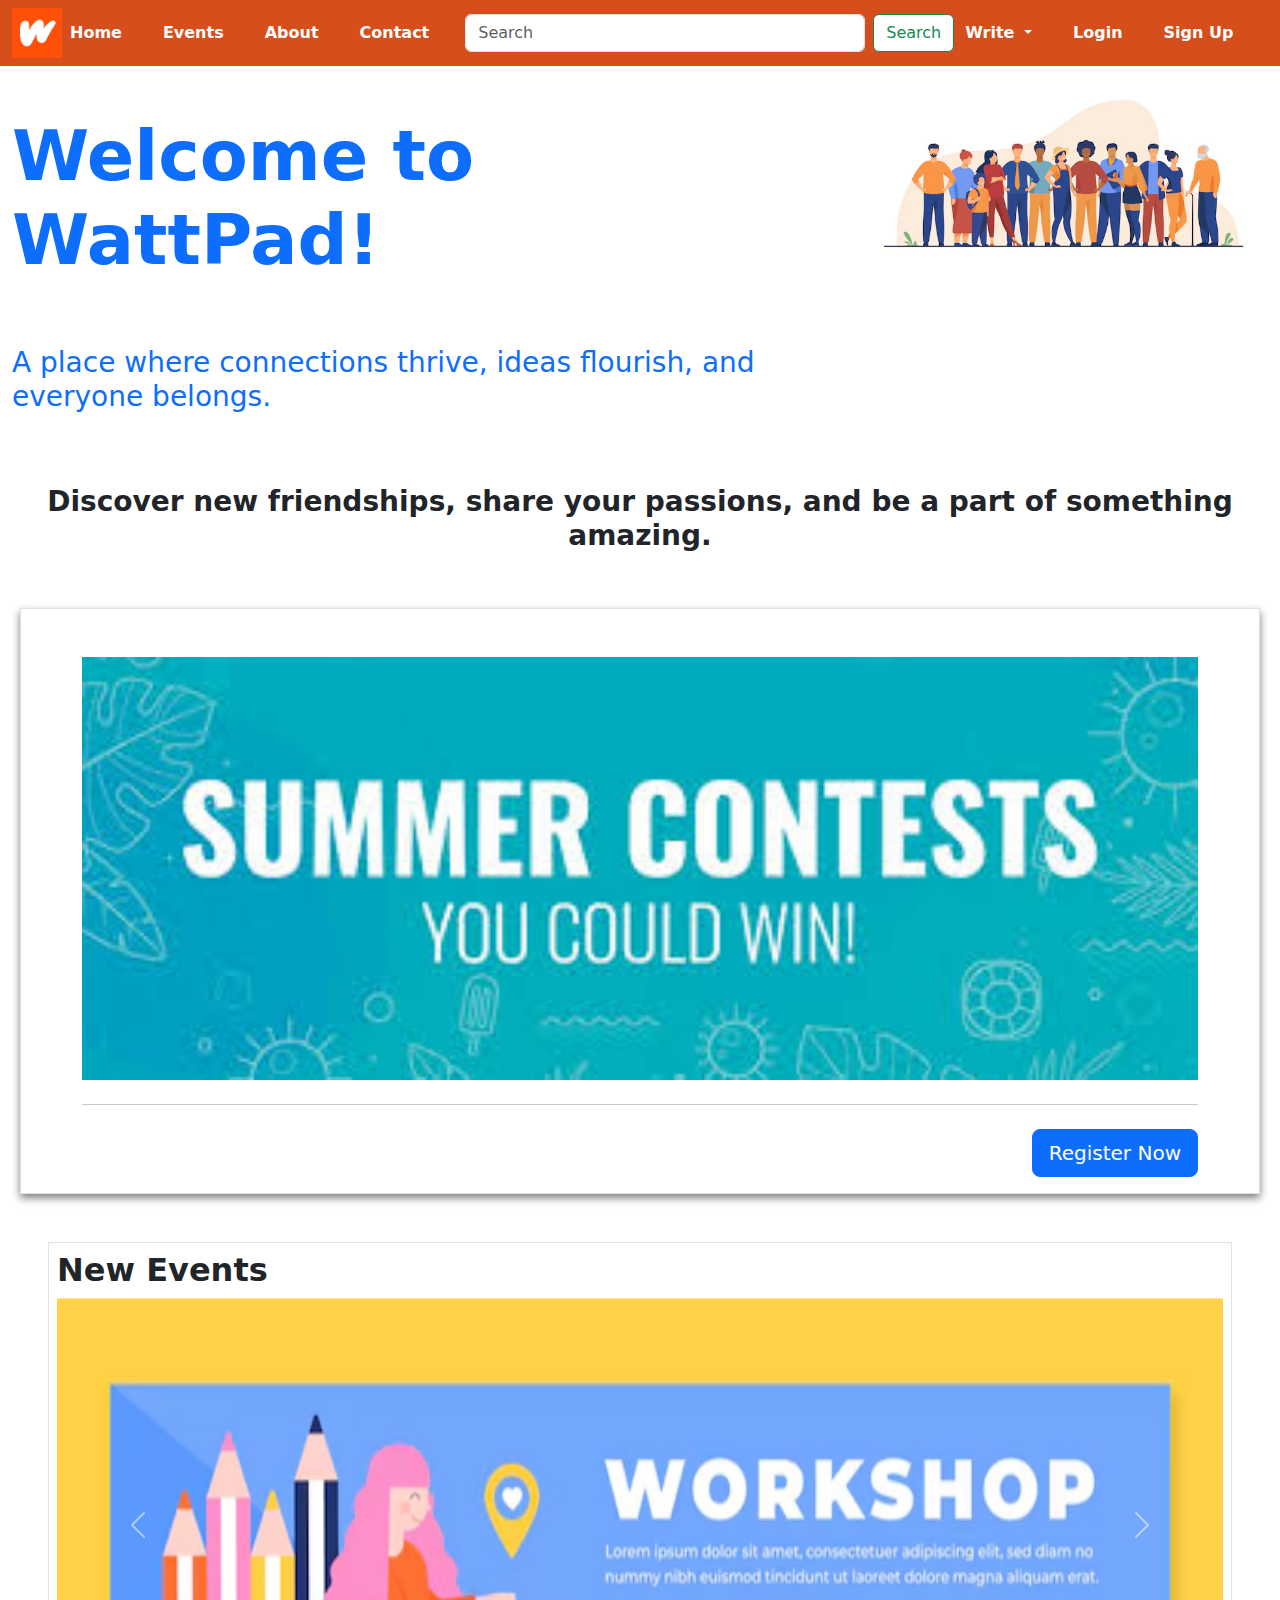
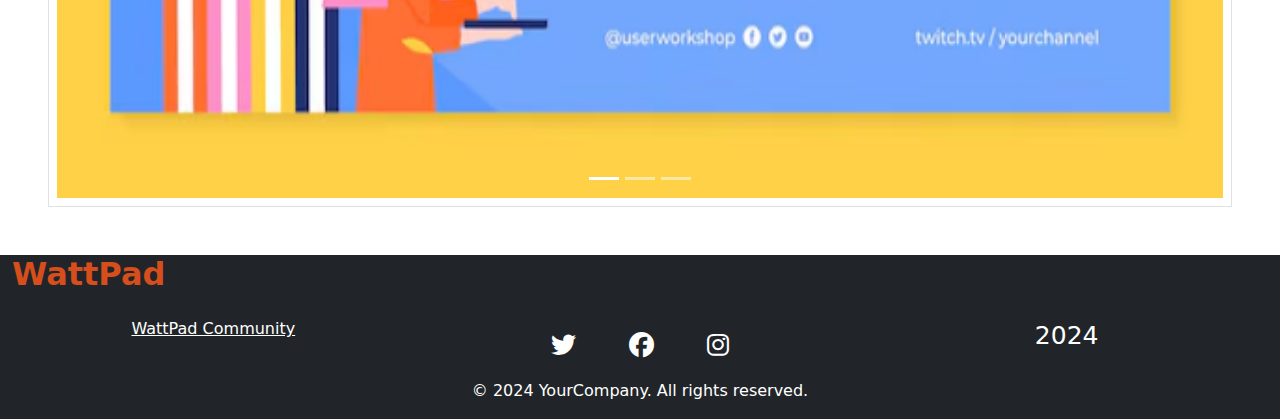
<file: index.html>
<!DOCTYPE html>
<html lang="en">
  <head>
    <meta charset="UTF-8" />
    <meta name="viewport" content="width=device-width, initial-scale=1.0" />
    <title>Document</title>
    <link
      href="https://cdn.jsdelivr.net/npm/bootstrap@5.3.3/dist/css/bootstrap.min.css"
      rel="stylesheet"
    />
    <link
      href="https://cdnjs.cloudflare.com/ajax/libs/font-awesome/6.5.1/css/all.min.css"
      rel="stylesheet"
    />
    <link rel="stylesheet" href="styles.css" />
  </head>
  <body>
    <!-- navbar-section -->
    <nav class="navbar navbar-expand-lg fixed-top navbar-section">
      <div class="container-fluid">
        <img src="images/Logo-image.png" alt="Logo-image" class="logo-img" />
        <button
          class="navbar-toggler"
          type="button"
          data-bs-toggle="collapse"
          data-bs-target="#navbarSupportedContent"
          aria-controls="navbarSupportedContent"
          aria-expanded="false"
          aria-label="Toggle navigation"
        >
          <span class="navbar-toggler-icon"></span>
        </button>
        <div
          class="collapse navbar-collapse fw-bold"
          id="navbarSupportedContent"
        >
          <ul class="navbar-nav me-auto mb-2 mb-lg-0">
            <li class="nav-item">
              <a
                class="nav-link active text-white"
                aria-current="page"
                href="index.html"
                >Home</a
              >
            </li>
            <li class="nav-item">
              <a class="nav-link text-white" href="Events.html">Events</a>
            </li>
            <li class="nav-item">
              <a class="nav-link text-white" href="About.html">About</a>
            </li>
            <li class="nav-item">
              <a class="nav-link text-white" href="Contact.html">Contact</a>
            </li>
          </ul>
          <form class="d-flex me-auto ms-auto" role="search">
            <input
              class="form-control me-2 nav-input"
              type="search"
              placeholder="Search"
              aria-label="Search"
            />
            <button
              class="btn btn-outline-success navbar-button bg-white"
              type="submit"
            >
              Search
            </button>
          </form>
          <ul class="navbar-nav me-auto ms-auto mb-2 mb-lg-0">
            <li class="nav-item dropdown">
              <a
                class="nav-link dropdown-toggle text-white"
                href="#"
                role="button"
                data-bs-toggle="dropdown"
                aria-expanded="false"
              >
                Write
              </a>
              <ul class="dropdown-menu">
                <li>
                  <a class="dropdown-item dropdwon-style" href="#"
                    >Create a new story</a
                  >
                </li>
                <li>
                  <a class="dropdown-item dropdwon-style" href="#"
                    >My Stories</a
                  >
                </li>
                <li><hr class="dropdown-divider" /></li>
                <li>
                  <a class="dropdown-item dropdwon-style" href="#"
                    >Helpful writer resources</a
                  >
                </li>
                <li>
                  <a class="dropdown-item dropdwon-style" href="#"
                    >Wattpad programs & opportunities</a
                  >
                </li>
                <li>
                  <a class="dropdown-item dropdwon-style" href="#"
                    >Writing contests</a
                  >
                </li>
              </ul>
            </li>
            <li class="nav-item">
              <a
                class="nav-link text-white"
                href="#"
                data-bs-toggle="modal"
                data-bs-target="#loginModal"
                >Login</a
              >
            </li>
            <li class="nav-item">
              <a
                class="nav-link text-white"
                href="#"
                data-bs-toggle="modal"
                data-bs-target="#signUpModal"
                >Sign Up</a
              >
            </li>
          </ul>
        </div>
      </div>
    </nav>

    <!-- Login Modal -->
    <div
      class="modal fade"
      id="loginModal"
      tabindex="-1"
      aria-labelledby="loginModalLabel"
      aria-hidden="true"
    >
      <div class="modal-dialog">
        <div class="modal-content">
          <div class="modal-header">
            <h5 class="modal-title" id="loginModalLabel">Login</h5>
            <button
              type="button"
              class="btn-close"
              data-bs-dismiss="modal"
              aria-label="Close"
            ></button>
          </div>
          <div class="modal-body">
            <form>
              <div class="mb-3">
                <label for="email" class="form-label">Email address</label>
                <input
                  type="email"
                  class="form-control"
                  id="email"
                  placeholder="Enter your email"
                  required
                />
              </div>
              <div class="mb-3">
                <label for="password" class="form-label">Password</label>
                <input
                  type="password"
                  class="form-control"
                  id="password"
                  placeholder="Enter your password"
                  required
                />
                <a href="#">Forgot Password</a>
              </div>
              <div class="text-end">
                <button
                  type="submit"
                  class="btn btn-primary"
                  id="liveToastBtn"
                  data-bs-dismiss="modal"
                >
                  Login
                </button>
                <a
                  href=""
                  class="btn btn-primary"
                  role="button"
                  data-bs-toggle="modal"
                  data-bs-target="#signUpModal"
                  >Sign Up</a
                >
              </div>
            </form>
          </div>
        </div>
      </div>
    </div>

    <!-- Sign-Up Modal -->
    <div
      class="modal fade"
      id="signUpModal"
      tabindex="-1"
      aria-labelledby="signUpModalLabel"
      aria-hidden="true"
    >
      <div class="modal-dialog">
        <div class="modal-content">
          <div class="modal-header">
            <h5 class="modal-title" id="signUpModalLabel">Sign Up</h5>
            <button
              type="button"
              class="btn-close"
              data-bs-dismiss="modal"
              aria-label="Close"
            ></button>
          </div>
          <div class="modal-body">
            <form>
              <!-- Name Field -->
              <div class="mb-3">
                <label for="name" class="form-label">Full Name</label>
                <input
                  type="text"
                  class="form-control"
                  id="name"
                  placeholder="Enter your full name"
                  required
                />
              </div>

              <!-- Email Field -->
              <div class="mb-3">
                <label for="email" class="form-label">Email Address</label>
                <input
                  type="email"
                  class="form-control"
                  id="email"
                  placeholder="Enter your email"
                  required
                />
              </div>

              <!-- Password Field -->
              <div class="mb-3">
                <label for="password" class="form-label">Password</label>
                <input
                  type="password"
                  class="form-control"
                  id="password"
                  placeholder="Enter a strong password"
                  required
                />
              </div>

              <!-- Confirm Password Field -->
              <div class="mb-3">
                <label for="confirmPassword" class="form-label"
                  >Confirm Password</label
                >
                <input
                  type="password"
                  class="form-control"
                  id="confirmPassword"
                  placeholder="Re-enter your password"
                  required
                />
              </div>

              <!-- Sign Up Button -->
              <div class="text-end">
                <button
                  type="submit"
                  class="btn btn-primary w-25"
                  data-bs-dismiss="modal"
                >
                  Sign Up
                </button>
                <a
                  href="#"
                  class="btn btn-primary"
                  role="button"
                  data-bs-toggle="modal"
                  data-bs-target="#loginModal"
                  >Login</a
                >
              </div>
            </form>
          </div>
        </div>
      </div>
    </div>

    <!-- messege-section -->
    <div class="container-fluid text-primary messege-section">
      <div class="row">
        <div class="col-sm-12 col-md-12 col-lg-8">
          <h1 class="fw-bold">Welcome to WattPad!</h1>
          <h3>
            A place where connections thrive, ideas flourish, and everyone
            belongs.
          </h3>
        </div>
        <div class="col-sm-12 col-md-12 col-lg-4">
          <img
            src="images/messegeSection-image.avif"
            alt="messegeSection-image"
            class="messegeSection-image"
          />
        </div>
      </div>
      <div class="row text-center text-dark">
        <h3 class="fw-bold">
          Discover new friendships, share your passions, and be a part of
          something amazing.
        </h3>
      </div>
    </div>
    <!-- jumbotron-section -->
    <div class="jumbotron jumbotron-fluid border mt-5 jumbotron-section">
      <div class="container mt-5">
        <img
          src="images/Jumbotron-image.jpeg"
          alt="Jumbotron-image"
          class="w-100 h-auto"
        />
        <hr class="my-4" />
        <p class="lead text-end">
          <a class="btn btn-primary btn-lg" href="#" role="button"
            >Register Now</a
          >
        </p>
      </div>
    </div>

    <!-- carousel-section -->
    <div id="carouselExampleIndicators" class="carousel slide m-5  border p-2">
      <h2 class="fw-bold">New Events</h2>
      <div class="carousel-indicators">
        <button
          type="button"
          data-bs-target="#carouselExampleIndicators"
          data-bs-slide-to="0"
          class="active"
          aria-current="true"
          aria-label="Slide 1"
        ></button>
        <button
          type="button"
          data-bs-target="#carouselExampleIndicators"
          data-bs-slide-to="1"
          aria-label="Slide 2"
        ></button>
        <button
          type="button"
          data-bs-target="#carouselExampleIndicators"
          data-bs-slide-to="2"
          aria-label="Slide 3"
        ></button>
      </div>
      <div class="carousel-inner">
        <div class="carousel-item active carousel-section">
          <img
            src="images/carouse-img1.avif"
            class="d-block w-100 carousel-image"
            alt="..."
          />
        </div>
        <div class="carousel-item carousel-section">
          <img
            src="images/carousel-image2.jpeg"
            class="d-block w-100 carousel-image"
            alt="carousel-image2"
          />
        </div>
        <div class="carousel-item carousel-section">
          <img
            src="images/carousel-image3.jpeg"
            class="d-block w-100 carousel-image"
            alt="carousel-image3"
          />
        </div>
      </div>
      <button
        class="carousel-control-prev"
        type="button"
        data-bs-target="#carouselExampleIndicators"
        data-bs-slide="prev"
      >
        <span class="carousel-control-prev-icon" aria-hidden="true"></span>
        <span class="visually-hidden">Previous</span>
      </button>
      <button
        class="carousel-control-next"
        type="button"
        data-bs-target="#carouselExampleIndicators"
        data-bs-slide="next"
      >
        <span class="carousel-control-next-icon" aria-hidden="true"></span>
        <span class="visually-hidden">Next</span>
      </button>
    </div>

    <!-- fooeter-section -->
    <div class="container-fluid bg-dark text-white">
      <div class="row footer-section">
        <h2 class="fw-bold">WattPad</h2>
      </div>
      <div class="row text-center py-2 footer-section">
        <div class="col-sm-12 col-md-4 mt-2">
          <a href="#" class="text-white">WattPad Community</a>
        </div>
        <div class="col-sm-12 col-md-4 mt-4 social-icons">
          <i class="fa-brands fa-twitter mx-4"></i>
          <i class="fa-brands fa-facebook mx-4"></i>
          <i class="fa-brands fa-instagram mx-4"></i>
        </div>
        <div class="col-sm-12 col-md-4 mt-2">
          <p>2024</p>
        </div>
      </div>
      <div class="row text-center">
        <p>© 2024 YourCompany. All rights reserved.</p>
      </div>
    </div>

    <script src="https://cdn.jsdelivr.net/npm/bootstrap@5.3.3/dist/js/bootstrap.bundle.min.js"></script>
  </body>
</html>
</file>
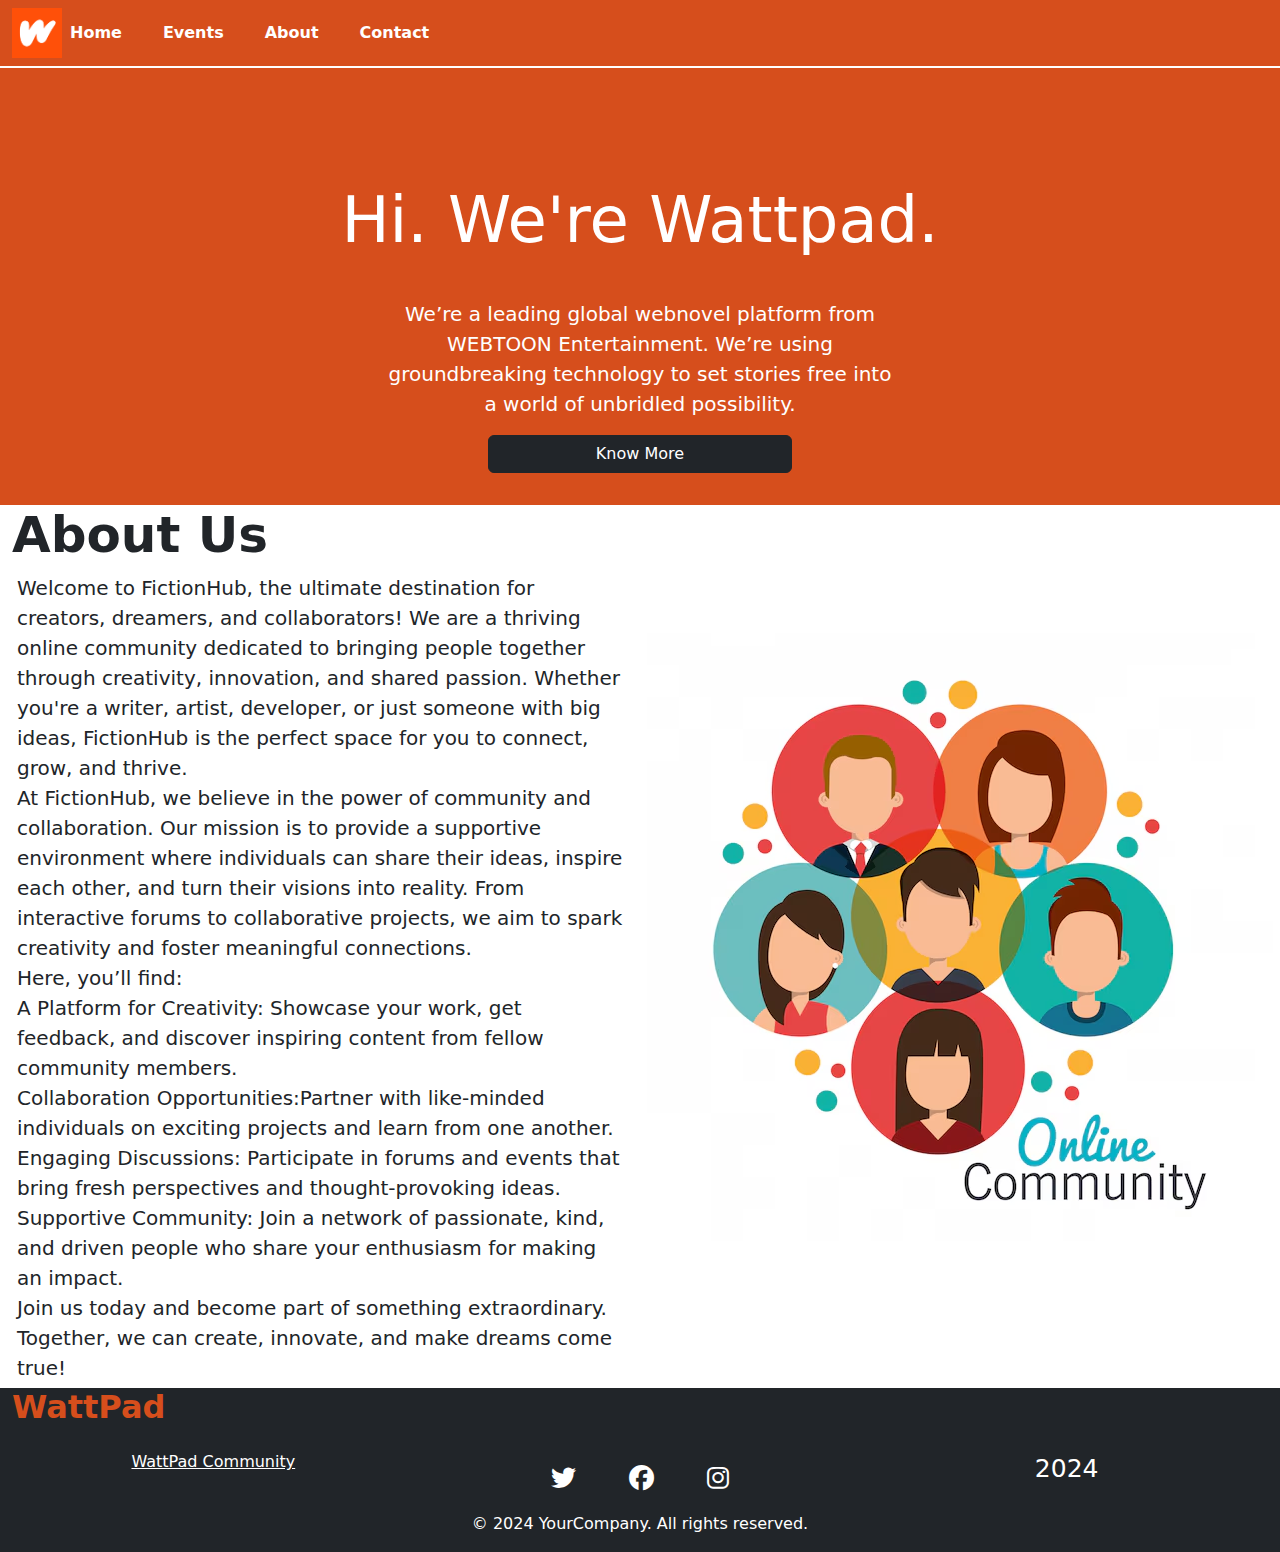
<file: About.html>
<!DOCTYPE html>
<html lang="en">
  <head>
    <meta charset="UTF-8" />
    <meta name="viewport" content="width=device-width, initial-scale=1.0" />
    <title>Document</title>
    <link
      href="https://cdn.jsdelivr.net/npm/bootstrap@5.3.3/dist/css/bootstrap.min.css"
      rel="stylesheet"
    />
    <link
      href="https://cdnjs.cloudflare.com/ajax/libs/font-awesome/6.5.1/css/all.min.css"
      rel="stylesheet"
    />
    <link rel="stylesheet" href="styles.css" />
  </head>
  <body>
    <!-- navbar-section -->
    <nav class="navbar navbar-expand-lg fixed-top border-bottom navbar-section">
      <div class="container-fluid">
        <img src="images/Logo-image.png" alt="Logo-image" class="logo-img">
        <button
          class="navbar-toggler"
          type="button"
          data-bs-toggle="collapse"
          data-bs-target="#navbarSupportedContent"
          aria-controls="navbarSupportedContent"
          aria-expanded="false"
          aria-label="Toggle navigation"
        >
          <span class="navbar-toggler-icon"></span>
        </button>
        <div
          class="collapse navbar-collapse fw-bold"
          id="navbarSupportedContent"
        >
          <ul class="navbar-nav me-auto mb-2 mb-lg-0">
            <li class="nav-item">
              <a
                class="nav-link active text-white"
                aria-current="page"
                href="index.html"
                >Home</a
              >
            </li>
            <li class="nav-item">
              <a class="nav-link text-white" href="Events.html">Events</a>
            </li>
            <li class="nav-item">
              <a class="nav-link text-white" href="About.html">About</a>
            </li>
            <li class="nav-item">
              <a class="nav-link text-white" href="Contact.html">Contact</a>
            </li>
          </ul>
        </div>
      </div>
    </nav>

    <!-- About-section -->
    <div class="container-fluid about-container">
      <div
        class="row about-section text-white text-center d-flex justify-content-center"
      >
        <h1>Hi. We're Wattpad.</h1>
        <p>
          We’re a leading global webnovel platform from <br />WEBTOON
          Entertainment. We’re using <br />
          groundbreaking technology to set stories free into <br />
          a world of unbridled possibility.
        </p>
        <button class="btn btn-dark w-25">Know More</button>
      </div>

      <div class="row about-section2">
        <div class="col-sm-12 col-md-12 col-lg-6">
          <h1 class="fw-bold">About Us</h1>
          <p>
            Welcome to FictionHub, the ultimate destination for creators,
            dreamers, and collaborators! We are a thriving online community
            dedicated to bringing people together through creativity,
            innovation, and shared passion. Whether you're a writer, artist,
            developer, or just someone with big ideas, FictionHub is the perfect
            space for you to connect, grow, and thrive.<br> At FictionHub, we
            believe in the power of community and collaboration. Our mission is
            to provide a supportive environment where individuals can share
            their ideas, inspire each other, and turn their visions into
            reality. From interactive forums to collaborative projects, we aim
            to spark creativity and foster meaningful connections.<br> Here, you’ll
            find: <br> A Platform for Creativity: Showcase your work, get feedback,
            and discover inspiring content from fellow community members.<br>
            Collaboration Opportunities:Partner with like-minded individuals on
            exciting projects and learn from one another.<br> Engaging Discussions:
            Participate in forums and events that bring fresh perspectives and
            thought-provoking ideas.<br> Supportive Community: Join a network of
            passionate, kind, and driven people who share your enthusiasm for
            making an impact. <br>Join us today and become part of something
            extraordinary. Together, we can create, innovate, and make dreams
            come true!
          </p>
        </div>
        <div class="col-sm-12 col-md-12 col-lg-6 d-flex justify-content-center align-items-center">
            <img src="images/AboutPage-image.avif" alt="AboutPage-image">
        </div>
      </div>
    </div>


    <!-- fooeter-section -->
    <div class="container-fluid bg-dark text-white">
        <div class="row footer-section">
            <h2 class="fw-bold">WattPad</h2>
        </div>
      <div class="row text-center py-2 footer-section">
        <div class="col-sm-12 col-md-4 mt-2">
            <a href="#" class="text-white">WattPad Community</a>
        </div>
        <div class="col-sm-12 col-md-4 mt-4 social-icons">
          <i class="fa-brands fa-twitter mx-4"></i>
          <i class="fa-brands fa-facebook mx-4"></i>
          <i class="fa-brands fa-instagram mx-4"></i>
        </div>
        <div class="col-sm-12 col-md-4 mt-2">
          <p>2024</p>
        </div>
      </div>
      <div class="row text-center">
        <p>© 2024 YourCompany. All rights reserved.</p>
      </div>
    </div>



    <script src="https://cdn.jsdelivr.net/npm/bootstrap@5.3.3/dist/js/bootstrap.bundle.min.js"></script>
  </body>
</html>
</file>
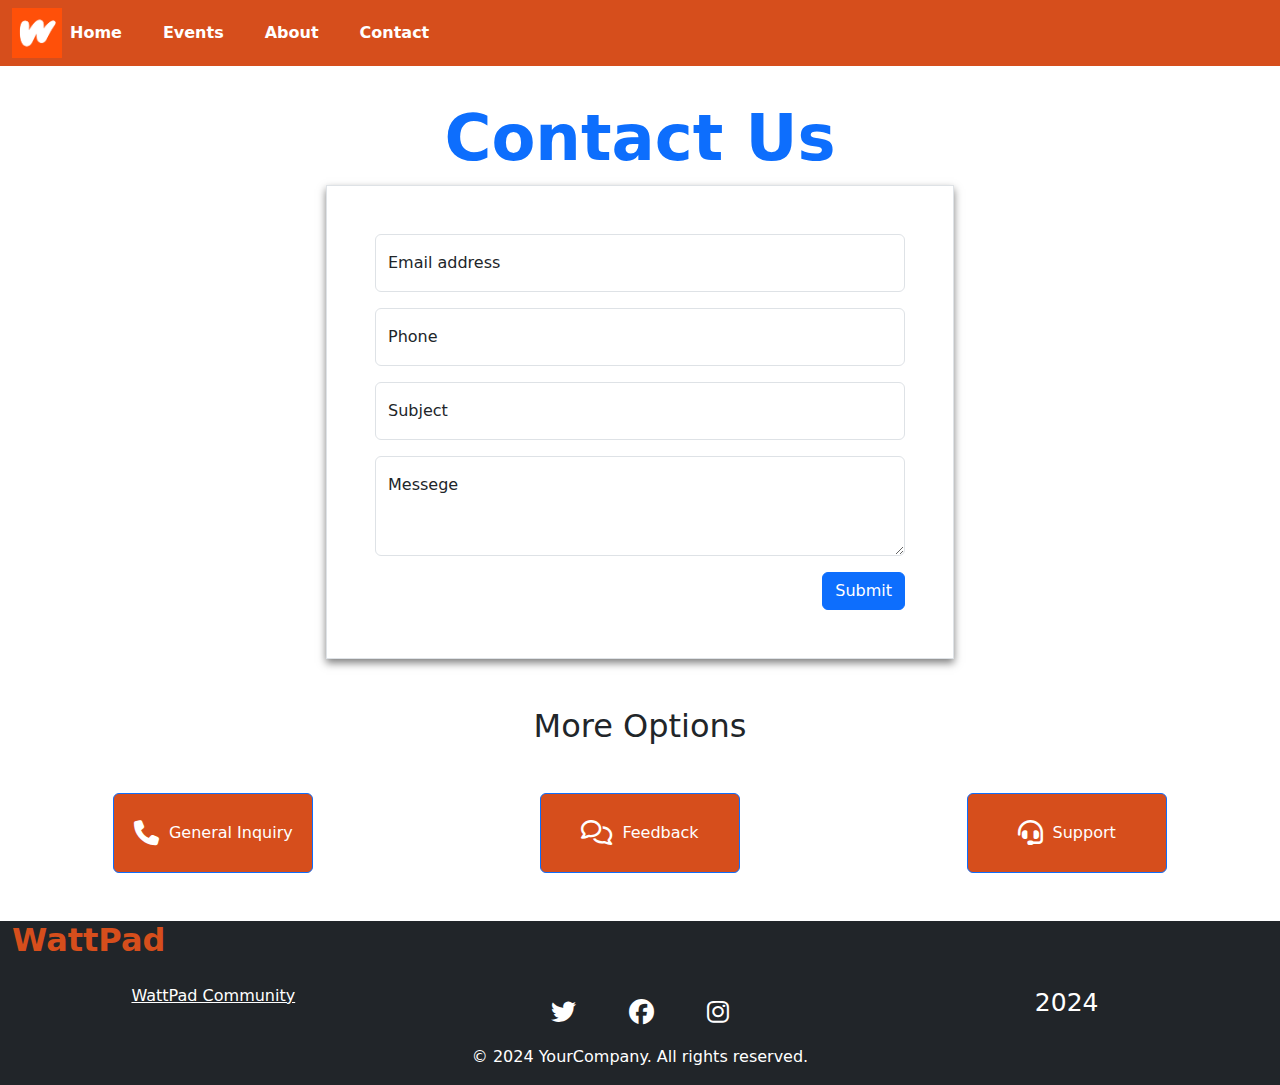
<file: Contact.html>
<!DOCTYPE html>
<html lang="en">
  <head>
    <meta charset="UTF-8" />
    <meta name="viewport" content="width=device-width, initial-scale=1.0" />
    <title>Document</title>
    <link
      href="https://cdn.jsdelivr.net/npm/bootstrap@5.3.3/dist/css/bootstrap.min.css"
      rel="stylesheet"
    />
    <link
      href="https://cdnjs.cloudflare.com/ajax/libs/font-awesome/6.5.1/css/all.min.css"
      rel="stylesheet"
    />
    <link rel="stylesheet" href="styles.css" />
  </head>
  <body>
    <!-- navbar-section -->
    <nav class="navbar navbar-expand-lg fixed-top border-bottom navbar-section">
      <div class="container-fluid">
        <img src="images/Logo-image.png" alt="Logo-image" class="logo-img" />
        <button
          class="navbar-toggler"
          type="button"
          data-bs-toggle="collapse"
          data-bs-target="#navbarSupportedContent"
          aria-controls="navbarSupportedContent"
          aria-expanded="false"
          aria-label="Toggle navigation"
        >
          <span class="navbar-toggler-icon"></span>
        </button>
        <div
          class="collapse navbar-collapse fw-bold"
          id="navbarSupportedContent"
        >
          <ul class="navbar-nav me-auto mb-2 mb-lg-0">
            <li class="nav-item">
              <a
                class="nav-link active text-white"
                aria-current="page"
                href="index.html"
                >Home</a
              >
            </li>
            <li class="nav-item">
              <a class="nav-link text-white" href="Events.html">Events</a>
            </li>
            <li class="nav-item">
              <a class="nav-link text-white" href="About.html">About</a>
            </li>
            <li class="nav-item">
              <a class="nav-link text-white" href="Contact.html">Contact</a>
            </li>
          </ul>
        </div>
      </div>
    </nav>

    <!-- contact-section -->
    <div class="container-fluid contact-section">
      <h1 class="text-center text-primary fw-bold">Contact Us</h1>
      <form action="submit" class="border p-5 w-50 w-100-sm mb-5" id="contact-form">
        <div class="form-floating mb-3">
          <input
            type="email"
            class="form-control"
            id="floatingEmail"
            placeholder="name@example.com"
            required
          />
          <label for="floatingEmail">Email address</label>
        </div>
        <div class="form-floating mb-3">
          <input
            type="tel"
            class="form-control"
            id="floatingPhone"
            placeholder="Phone"
            pattern="[0-9]{10}"
            required
          />
          <label for="floatingPhone">Phone</label>
        </div>
        <div class="form-floating mb-3">
          <input
            type="text"
            class="form-control"
            id="floatingText"
            placeholder="Subject"
            required
          />
          <label for="floatingText">Subject</label>
        </div>
        <div class="form-floating mb-3">
          <textarea
            class="form-control textarea-section"
            placeholder="Messege"
            id="floatingTextarea"
            required
          ></textarea>
          <label for="floatingTextarea">Messege</label>
        </div>
        <div class="text-end">
          <button class="btn btn-primary submit-button" id="submit-btn">Submit</button>
        </div>
      </form>
    </div>
    <div class="container-fluid">
      <h2 class="text-center">More Options</h2>
      <div class="row d-flex justify-content-center mt-5 mb-5">
        <div
          class="col-sm-12 col-md-12 col-lg-4 text-center d-flex justify-content-center"
        >
          <a href="#" class="btn btn-primary option-btn" role="button">
            <i class="fa-solid fa-phone"></i>General Inquiry</a
          >
        </div>
        <div
          class="col-sm-12 col-md-12 col-lg-4 text-center d-flex justify-content-center"
        >
          <a
            href="#"
            class="btn btn-primary option-btn"
            role="button"
            data-bs-toggle="modal"
            data-bs-target="#feedbackModal"
          >
            <i class="fa-regular fa-comments"></i>Feedback</a
          >
        </div>
        <div
          class="col-sm-12 col-md-12 col-lg-4 text-center d-flex justify-content-center"
        >
          <a href="#" class="btn btn-primary option-btn" role="button">
            <i class="fa-solid fa-headset"></i>Support</a
          >
        </div>
      </div>
    </div>

    <!-- Feedback Modal -->
    <div
      class="modal fade"
      id="feedbackModal"
      tabindex="-1"
      aria-labelledby="feedbackModalLabel"
      aria-hidden="true"
    >
      <div class="modal-dialog">
        <div class="modal-content">
          <!-- Modal Header -->
          <div class="modal-header">
            <h5 class="modal-title" id="feedbackModalLabel">Feedback Form</h5>
            <button
              type="button"
              class="btn-close"
              data-bs-dismiss="modal"
              aria-label="Close"
            ></button>
          </div>

          <!-- Modal Body -->
          <div class="modal-body">
            <form>
              <!-- Name Field -->
              <div class="mb-3">
                <label for="feedbackName" class="form-label">Name</label>
                <input
                  type="text"
                  class="form-control"
                  id="feedbackName"
                  placeholder="Enter your name"
                  required
                />
              </div>

              <!-- Email Field -->
              <div class="mb-3">
                <label for="feedbackEmail" class="form-label">Email</label>
                <input
                  type="email"
                  class="form-control"
                  id="feedbackEmail"
                  placeholder="Enter your email"
                  required
                />
              </div>

              <!-- Feedback Field -->
              <div class="mb-3">
                <label for="feedbackMessage" class="form-label">Feedback</label>
                <textarea
                  class="form-control"
                  id="feedbackMessage"
                  rows="3"
                  placeholder="Write your feedback"
                  required
                ></textarea>
              </div>

              <!-- Submit Button -->
              <div class="text-end">
                <button type="submit" class="btn btn-primary w-25">
                  Submit
                </button>
              </div>
            </form>
          </div>
        </div>
      </div>
    </div>

    <!-- fooeter-section -->
    <div class="container-fluid bg-dark text-white">
      <div class="row footer-section">
        <h2 class="fw-bold">WattPad</h2>
      </div>
      <div class="row text-center py-2 footer-section">
        <div class="col-sm-12 col-md-4 mt-2">
          <a href="#" class="text-white">WattPad Community</a>
        </div>
        <div class="col-sm-12 col-md-4 mt-4 social-icons">
          <i class="fa-brands fa-twitter mx-4"></i>
          <i class="fa-brands fa-facebook mx-4"></i>
          <i class="fa-brands fa-instagram mx-4"></i>
        </div>
        <div class="col-sm-12 col-md-4 mt-2">
          <p>2024</p>
        </div>
      </div>
      <div class="row text-center">
        <p>© 2024 YourCompany. All rights reserved.</p>
      </div>
    </div>

    <script src="https://cdn.jsdelivr.net/npm/bootstrap@5.3.3/dist/js/bootstrap.bundle.min.js"></script>
    <script src="script.js"></script>
  </body>
</html>
</file>
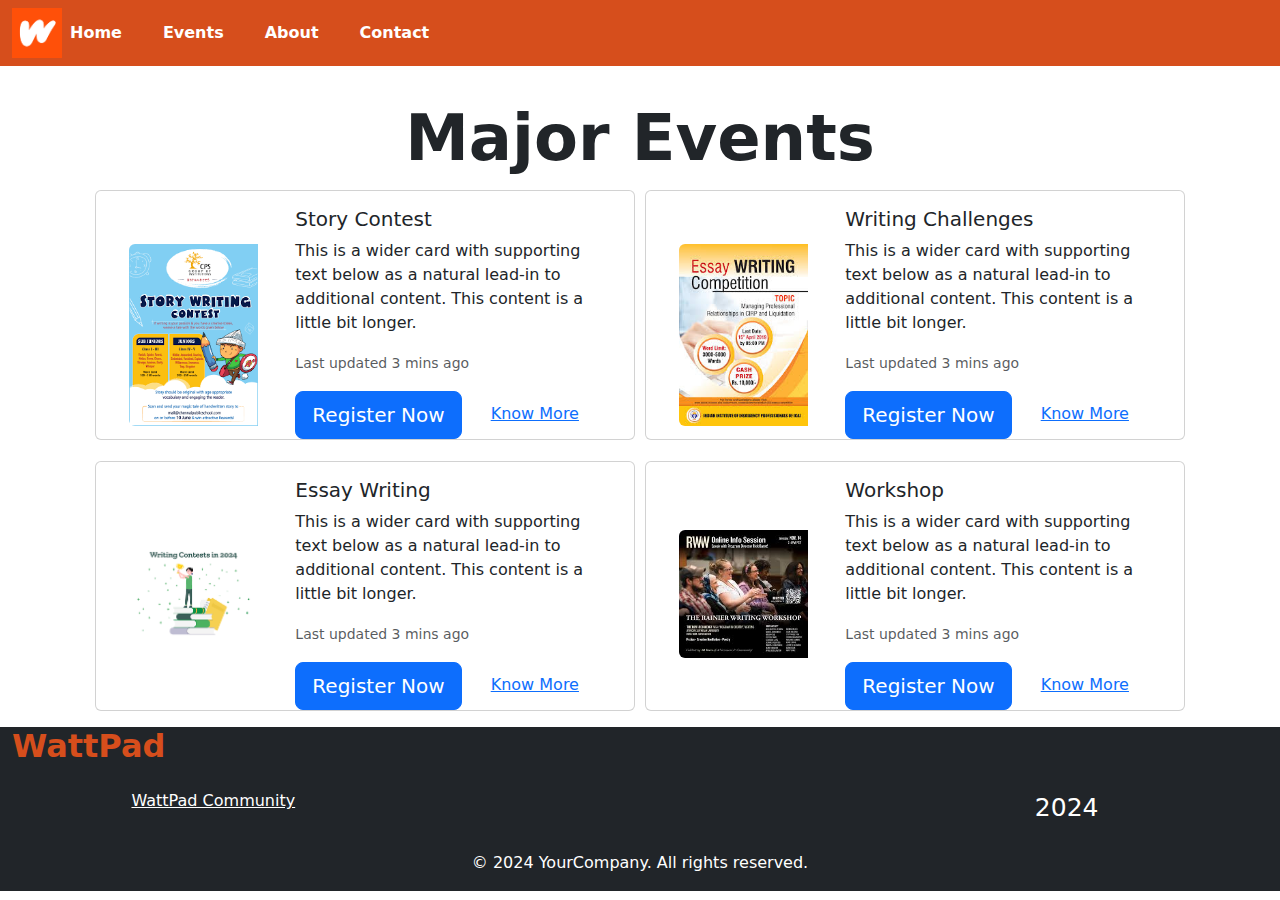
<file: Events.html>
<!DOCTYPE html>
<html lang="en">
  <head>
    <meta charset="UTF-8" />
    <meta name="viewport" content="width=device-width, initial-scale=1.0" />
    <title>Document</title>
    <link
      href="https://cdn.jsdelivr.net/npm/bootstrap@5.3.3/dist/css/bootstrap.min.css"
      rel="stylesheet"
    />
    <link rel="stylesheet" href="styles.css" />
  </head>
  <body>
    <!-- navbar-section -->
    <nav class="navbar navbar-expand-lg fixed-top border-bottom navbar-section">
      <div class="container-fluid">
        <img src="images/Logo-image.png" alt="Logo-image" class="logo-img">
        <button
          class="navbar-toggler"
          type="button"
          data-bs-toggle="collapse"
          data-bs-target="#navbarSupportedContent"
          aria-controls="navbarSupportedContent"
          aria-expanded="false"
          aria-label="Toggle navigation"
        >
          <span class="navbar-toggler-icon"></span>
        </button>
        <div
          class="collapse navbar-collapse fw-bold"
          id="navbarSupportedContent"
        >
          <ul class="navbar-nav me-auto mb-2 mb-lg-0">
            <li class="nav-item">
              <a
                class="nav-link active text-white"
                aria-current="page"
                href="index.html"
                >Home</a
              >
            </li>
            <li class="nav-item">
              <a class="nav-link text-white" href="Events.html">Events</a>
            </li>
            <li class="nav-item">
              <a class="nav-link text-white" href="About.html">About</a>
            </li>
            <li class="nav-item">
              <a class="nav-link text-white" href="Contact.html">Contact</a>
            </li>
          </ul>
        </div>
      </div>
    </nav>

    <div class="container-fluid event-section">
      <h1 class="text-center fw-bold">Major Events</h1>

      <div class="row d-flex justify-content-center">
        <div
          class="card mb-3 col-sm-12 col-md-12 col-lg-6 card-section"
          style="max-width: 540px"
        >
          <div class="row g-0">
            <div
              class="col-md-4 d-flex justify-content-center align-items-center"
            >
              <img
                src="images/Event-image1.png"
                class="img-fluid rounded-start card-image mt-4"
                alt="Event-image1"
              />
            </div>
            <div class="col-md-8">
              <div class="card-body">
                <h5 class="card-title">Story Contest</h5>
                <p class="card-text">
                  This is a wider card with supporting text below as a natural
                  lead-in to additional content. This content is a little bit
                  longer.
                </p>
                <p class="card-text">
                  <small class="text-body-secondary"
                    >Last updated 3 mins ago</small
                  >
                </p>
                <a class="btn btn-primary btn-lg" href="Register.html" role="button"
                  >Register Now</a
                >
                <a href="#" class="card-link mx-4">Know More</a>
              </div>
            </div>
          </div>
        </div>

        <div
          class="card mb-3 col-sm-12 col-md-12 col-lg-6 card-section"
          style="max-width: 540px"
        >
          <div class="row g-0">
            <div
              class="col-md-4 d-flex justify-content-center align-items-center"
            >
              <img
                src="images/Event-image2.jpeg"
                class="img-fluid rounded-start card-image mt-4"
                alt="Event-image2"
              />
            </div>
            <div class="col-md-8">
              <div class="card-body">
                <h5 class="card-title">Writing Challenges</h5>
                <p class="card-text">
                  This is a wider card with supporting text below as a natural
                  lead-in to additional content. This content is a little bit
                  longer.
                </p>
                <p class="card-text">
                  <small class="text-body-secondary"
                    >Last updated 3 mins ago</small
                  >
                </p>
                <a class="btn btn-primary btn-lg" href="Register.html" role="button"
                  >Register Now</a
                >
                <a href="#" class="card-link mx-4">Know More</a>
              </div>
            </div>
          </div>
        </div>

        <div
          class="card mb-3 col-sm-12 col-md-12 col-lg-6 card-section"
          style="max-width: 540px"
        >
          <div class="row g-0">
            <div
              class="col-md-4 d-flex justify-content-center align-items-center"
            >
              <img
                src="images/Event-image3.png"
                class="img-fluid rounded-start card-image"
                alt="Event-image3"
              />
            </div>
            <div class="col-md-8">
              <div class="card-body">
                <h5 class="card-title">Essay Writing</h5>
                <p class="card-text">
                  This is a wider card with supporting text below as a natural
                  lead-in to additional content. This content is a little bit
                  longer.
                </p>
                <p class="card-text">
                  <small class="text-body-secondary"
                    >Last updated 3 mins ago</small
                  >
                </p>
                <a class="btn btn-primary btn-lg" href="Register.html" role="button"
                  >Register Now</a
                >
                <a href="#" class="card-link mx-4">Know More</a>
              </div>
            </div>
          </div>
        </div>

        <div
          class="card mb-3 col-sm-12 col-md-12 col-lg-6 card-section"
          style="max-width: 540px"
        >
          <div class="row g-0">
            <div
              class="col-md-4 d-flex justify-content-center align-items-center"
            >
              <img
                src="images/Event-image4.jpeg"
                class="img-fluid rounded-start card-image"
                alt="Event-image4"
              />
            </div>
            <div class="col-md-8">
              <div class="card-body">
                <h5 class="card-title">Workshop</h5>
                <p class="card-text">
                  This is a wider card with supporting text below as a natural
                  lead-in to additional content. This content is a little bit
                  longer.
                </p>
                <p class="card-text">
                  <small class="text-body-secondary"
                    >Last updated 3 mins ago</small
                  >
                </p>
                <a class="btn btn-primary btn-lg" href="Register.html" role="button"
                  >Register Now</a
                >
                <a href="#" class="card-link mx-4">Know More</a>
              </div>
            </div>
          </div>
        </div>
      </div>
    </div>


    <!-- fooeter-section -->
    <div class="container-fluid bg-dark text-white">
        <div class="row footer-section">
            <h2 class="fw-bold">WattPad</h2>
        </div>
      <div class="row text-center py-2 footer-section">
        <div class="col-sm-12 col-md-4 mt-2">
            <a href="#" class="text-white">WattPad Community</a>
        </div>
        <div class="col-sm-12 col-md-4 mt-4 social-icons">
          <i class="fa-brands fa-twitter mx-4"></i>
          <i class="fa-brands fa-facebook mx-4"></i>
          <i class="fa-brands fa-instagram mx-4"></i>
        </div>
        <div class="col-sm-12 col-md-4 mt-2">
          <p>2024</p>
        </div>
      </div>
      <div class="row text-center">
        <p>© 2024 YourCompany. All rights reserved.</p>
      </div>
    </div>

    

    <script src="https://cdn.jsdelivr.net/npm/bootstrap@5.3.3/dist/js/bootstrap.bundle.min.js"></script>
  </body>
</html>
</file>
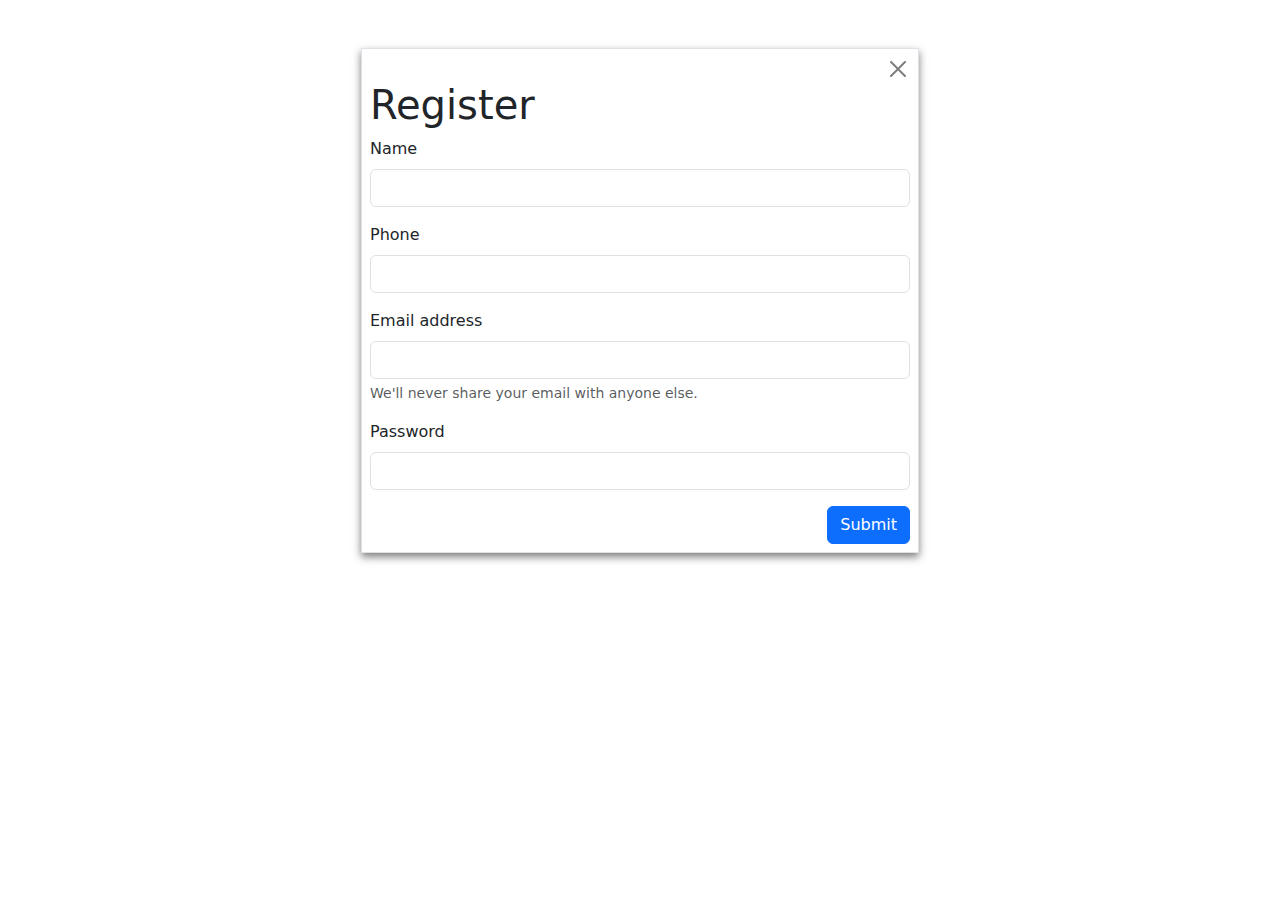
<file: Register.html>
<!DOCTYPE html>
<html lang="en">
  <head>
    <meta charset="UTF-8" />
    <meta name="viewport" content="width=device-width, initial-scale=1.0" />
    <title>Document</title>
    <link
      href="https://cdn.jsdelivr.net/npm/bootstrap@5.3.3/dist/css/bootstrap.min.css"
      rel="stylesheet"
    />
    <link rel="stylesheet" href="styles.css" />
  </head>
  <body>
    <div
      class="container d-flex justify-content-center align-items-center register-section"
    >
      <form class="border p-2 w-50 mt-5">
        <div class="d-flex justify-content-end">
          <a href="Events.html" class="btn btn-close"></a>
        </div>
        <h1>Register</h1>
        <div class="mb-3">
          <label for="name" class="form-label">Name</label>
          <input type="text" class="form-control" id="name" />
        </div>
        <div class="mb-3">
          <label for="phone" class="form-label">Phone</label>
          <input type="tel" class="form-control" id="phone" />
        </div>
        <div class="mb-3">
          <label for="exampleInputEmail1" class="form-label"
            >Email address</label
          >
          <input
            type="email"
            class="form-control"
            id="exampleInputEmail1"
            aria-describedby="emailHelp"
          />
          <div id="emailHelp" class="form-text">
            We'll never share your email with anyone else.
          </div>
        </div>
        <div class="mb-3">
          <label for="exampleInputPassword1" class="form-label">Password</label>
          <input
            type="password"
            class="form-control"
            id="exampleInputPassword1"
          />
        </div>
        <div class="text-end">
          <button type="submit" class="btn btn-primary">Submit</button>
        </div>
      </form>
    </div>

    <script src="https://cdn.jsdelivr.net/npm/bootstrap@5.3.3/dist/js/bootstrap.bundle.min.js"></script>
  </body>
</html>
</file>
<file: styles.css>
/* index-page */
.nav-input {
  width: 400px !important;
}
.logo-img {
    width: 50px;
    height: auto;
}
.navbar-nav li {
  margin-right: 25px;
}
.dropdwon-style:hover {
    text-decoration: underline;
}
.jumbotron-section {
  border: 1px solid black;
  margin: 20px;
  box-shadow: 0px 4px 8px rgba(0, 0, 0, 0.5);
}
.carousel-image {
  height: 500px;
}
.carousel-section {
  justify-content: center;
  align-items: center;
}
.messege-section {
  margin-top: 50px;
}
.messege-section h1 {
  margin-top: 4rem;
  font-size: 70px;
}
.messege-section h3 {
  margin-top: 4rem;
}
.messegeSection-image {
  width: 400px;
}
.social-icons i {
  font-size: 25px;
}
.social-icons i:hover {
  color: blue;
}
.footer-section p {
  font-size: 25px;
}
.footer-section h2 {
    color: rgb(214, 78, 28);
}



/* About-page */
.navbar-section {
  background: rgb(214, 78, 28) !important;
  border-bottom: 2px solid white !important;
}
.about-section {
  background: rgb(214, 78, 28);
  margin-top: 50px;
  padding: 2rem;
}
.about-section h1 {
  font-size: 4rem;
  margin-top: 100px;
}
.about-section p {
  font-size: 20px;
  margin-top: 2rem;
}
.about-section2 h1 {
  font-size: 50px;
}
.about-section2 p {
  margin: 5px;
  font-size: 20px;
}



/* Event-page */
.event-section {
  margin-top: 50px;
}
.event-section h1 {
  font-size: 4rem;
  margin-top: 100px;
}
.card-section {
  margin: 5px;
  height: 250px;
}
.card-image {
  width: 75%;
  height: auto;
}



/* contact-section */
.contact-section {
  display: flex;
  flex-direction: column;
  justify-content: center;
  align-items: center;
  margin-top: 100px;
}
.contact-section h1 {
  font-size: 4rem;
}
.textarea-section {
  height: 100px !important;
}
.contact-section form {
    box-shadow: 0px 4px 8px rgba(0, 0, 0, 0.5);
}
.option-btn {
    width: 200px;
    height: 80px;
    display: flex;
    justify-content: center;
    align-items: center;
    color: white;
    background: rgb(214, 78, 28);
}
.option-btn:hover {
    background: blue;
}
.option-btn i {
    margin-right: 10px;
    color: white;
    font-size: 25px;
}


/* Register-section */
.register-section form {
    box-shadow: 0px 4px 8px rgba(0, 0, 0, 0.5);
}



@media only screen and (max-width: 768px) {
  .nav-input {
    width: 200px !important;
  }
  .messege-section {
    margin-top: 50px;
    text-align: center;
  }
  .messegeSection-image {
    width: 100%;
  }
  .carousel-image {
    height: 400px;
  }
  .carousel {
    margin: 20px !important;
  }

  .about-section button {
    width: 50% !important;
  }
  .about-section h1 {
    margin-top: 50px;
  }
  .about-section2 img {
    width: 90%;
  }
  .w-100-sm {
    width: 100% !important;
  }

  .register-section form {
    width: 100% !important;
  }
}
</file>
